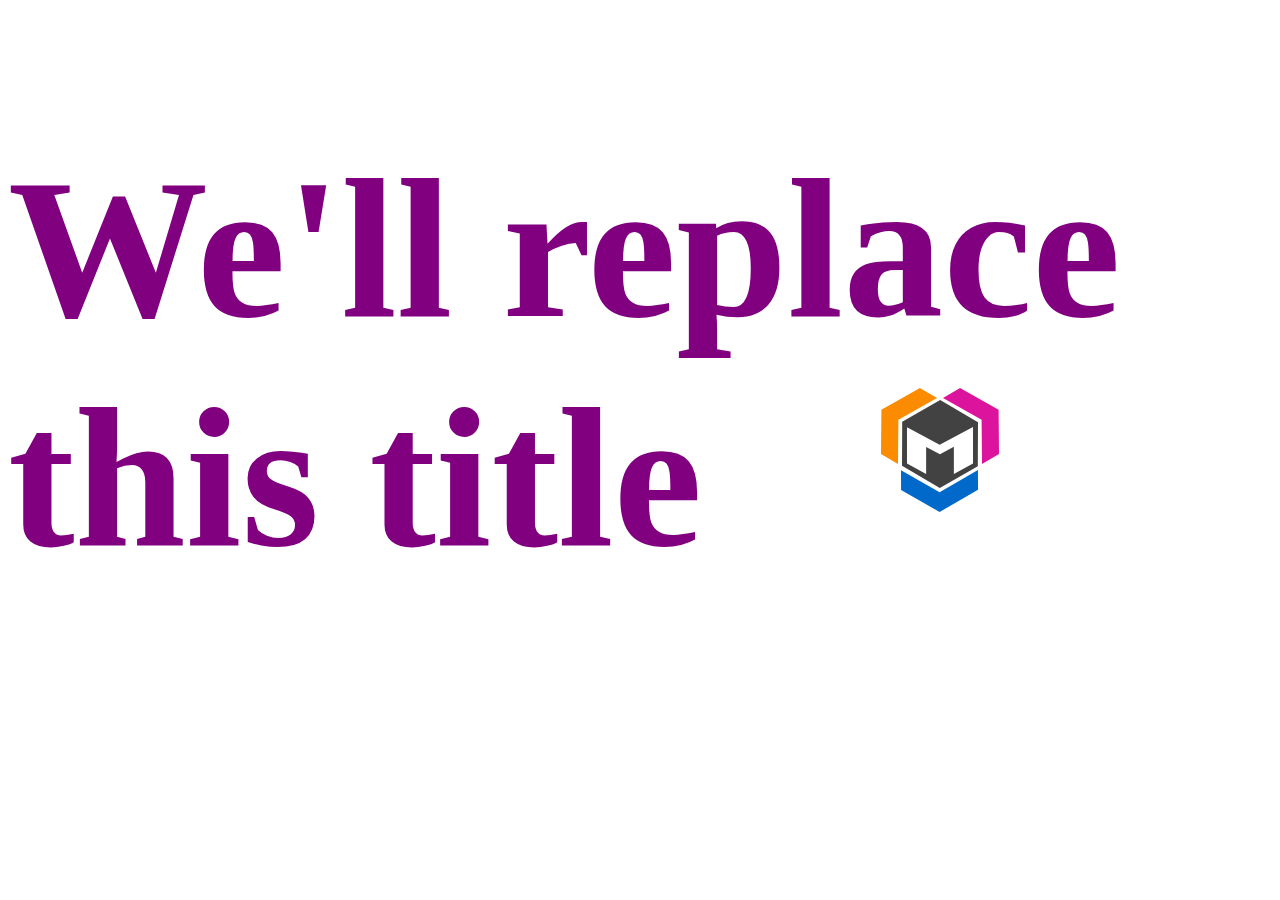
<file: Clicks/index.html>
<!doctype html>
<html>
<head>
    <title>Clicks!</title>
    <link rel="stylesheet" href="clicks.css">
</head>
<body>
    <h1 class="page-title">We'll replace this title</h1>
    <img src="icon128.svg" class="logo">
    <script src="jquery-2.1.0.js"></script>
    <script src="clicks.js"></script>
</body>
</html>
</file>
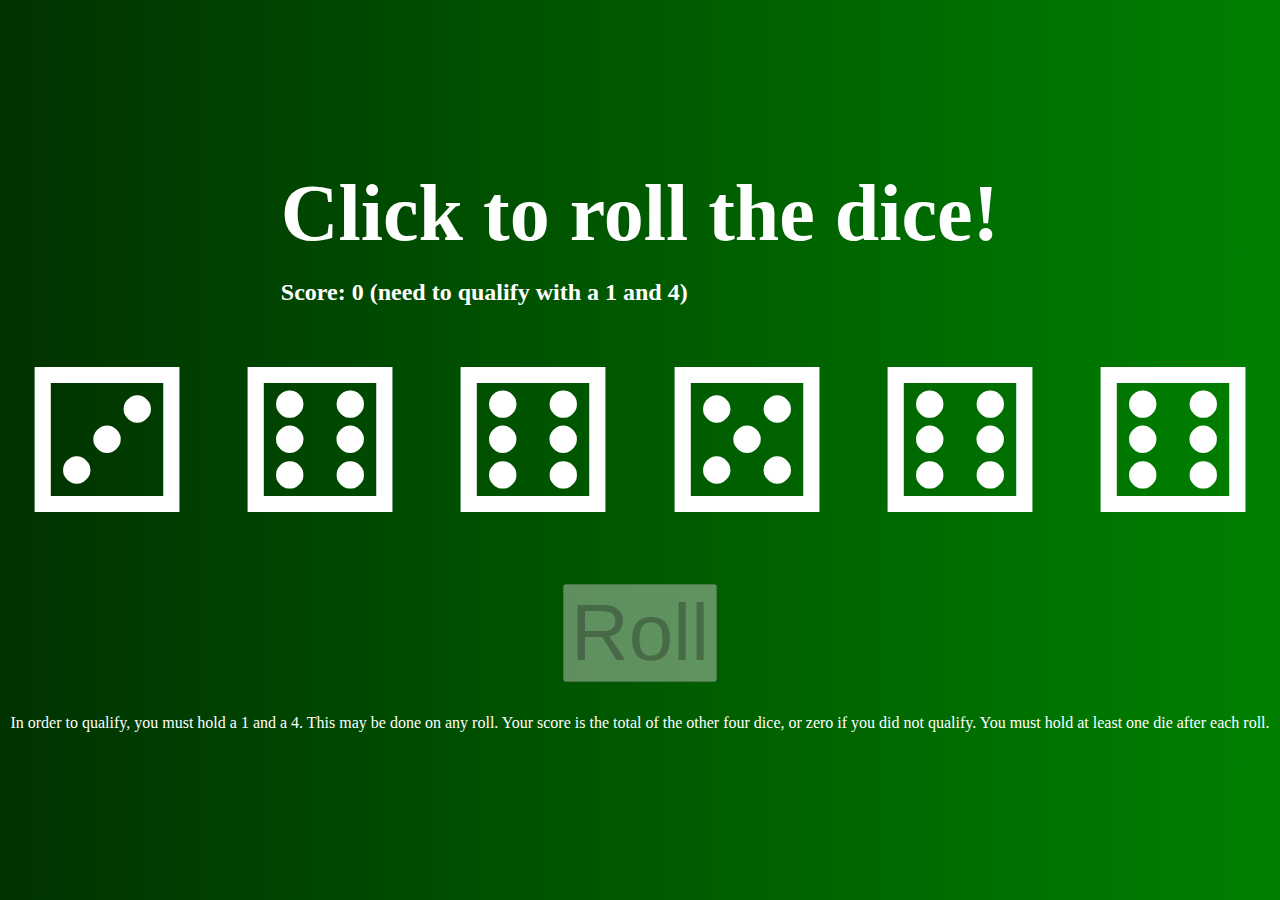
<file: Intro Dice Game/index.html>
<!doctype html>
<html>
<head>
    <title>Dice!</title>
    <link rel="stylesheet" href="dice.css">
</head>
<body>
    <div class="game">
        <header>
            <h1>Click to roll the dice!</h1>
            <h2>Score: <span class="score"></span></h2>
        </header>
        <ul class="dice">
            <li class="die" data-roll="1"></li>
            <li class="die" data-roll="2"></li>
            <li class="die" data-roll="3"></li>
            <li class="die" data-roll="4"></li>
            <li class="die" data-roll="5"></li>
            <li class="die" data-roll="6"></li>
        </ul>
        <nav class="buttons">
            <button class="roll">Roll</button>
            <button class="play-again">Play Again</button>
        </nav>
        <footer>
            In order to qualify, you must hold a 1 and a 4. This may be done on any roll. Your score is the total of the other four dice, or zero if you did not qualify. You must hold at least one die after each roll.
        </footer>
    </div>
    <script src="jquery-2.1.0.js"></script>
    <script src="dice.js"></script>
</body>
</html>
</file>
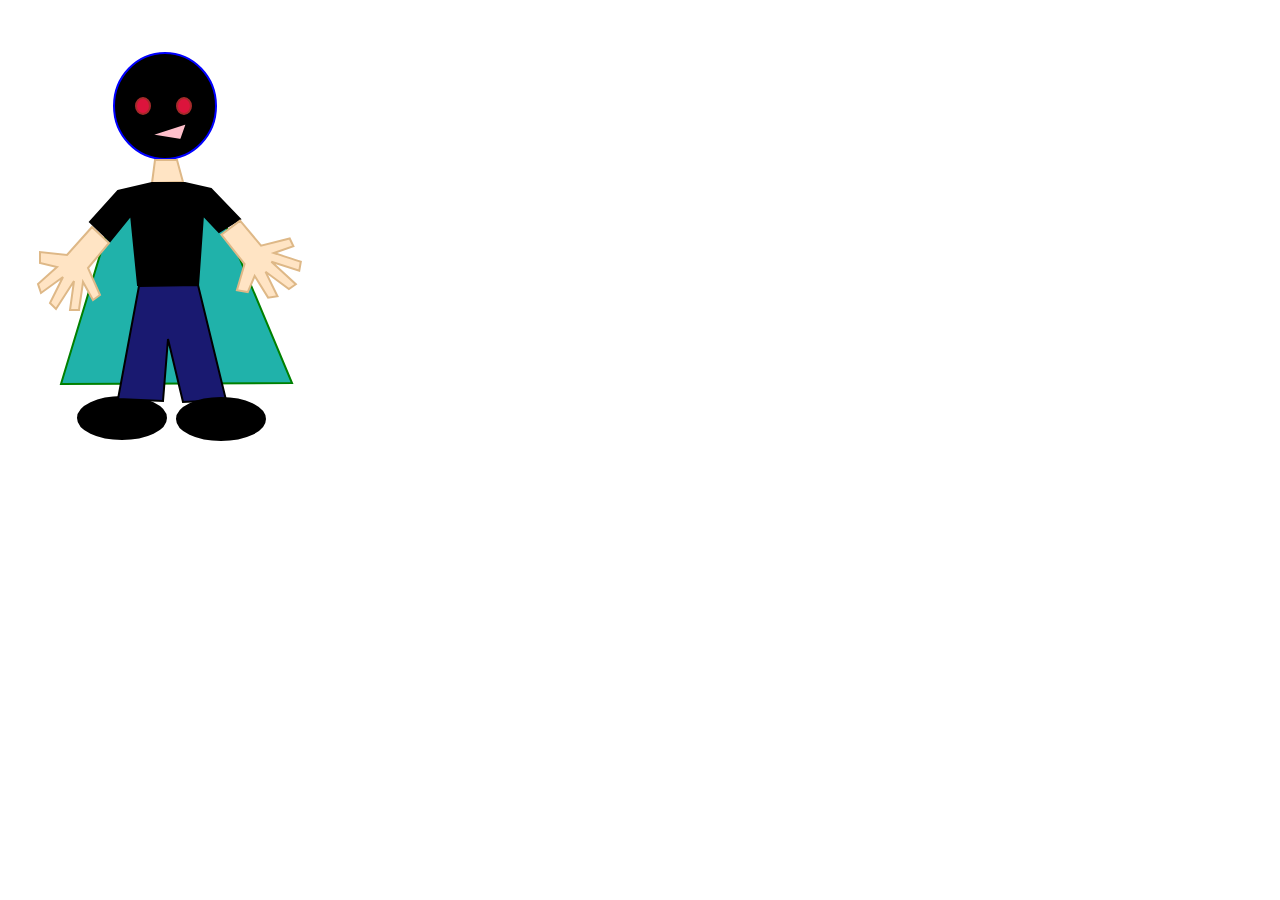
<file: avatar.html>
<!doctype html>
<html>
<head>
    <title>Avatar with CSS</title>
    <link href="avatar.css" rel="stylesheet" type="text/css">
</head>
<body>
<!-- The graphic below was originally created with SVG-edit - http://svg-edit.googlecode.com/ -->
<!-- EXTRA CREDIT: Create your own shape at http://svg-edit.googlecode.com/ and paste it in between the tags "DRAWING START" and "DRAWING END"-->
<!-- DRAWING START -->
    <svg width="320" height="480" viewBox="0 0 320 480">
        <g class="avatar">
            <path id="cape" d="m111,184l-58,192l231,-1l-81,-193l-92,2z"/>
            <path id="head" class="body" d="m106,98c0,-29.28177 22.82321,-53 51,-53c28.17679,0 51,23.71823 51,53c0,29.28177 -22.82321,53 -51,53c-28.17679,0 -51,-23.71823 -51,-53z"/>
            <path id="neck" class="body" d="m144,175l3,-23l22,0l6,22l-31,1z"/>
            <path id="left-arm" class="arm left body" d="m84,219l-25,28l-27,-3l0,11l17,4l-19,17l3,9l22,-16l-13,26l6,6l18,-28l-4,29l9,0c1.33334,-10.33334 2.66666,-17.66666 4,-28l10,18l7,-5l-12,-27l21,-25l-17,-16z"/>
            <path id="shirt" d="m144,175l-34,8l-28,31l20,19l21,-26l7,70l60,1l5,-71l16,17l21,-13l-29,-30l-26,-6l-33,0z"/>
            <path id="right-arm" class="arm right body" transform="rotate(-80 251 252)" d="m269.5,210.5l-25,28l-27,-3l0,11l17,4l-19,17l3,9l22,-16l-13,26l6,6l18,-28l-4,29l9,0c1.33334,-10.33334 2.66666,-17.66666 4,-28l10,18l7,-5l-12,-27l21,-25l-17,-16z"/>
            <ellipse id="left-shoe" class="shoe left" ry="21" rx="44" cy="410" cx="114"/>
            <path id="pants" d="m131,278l-21,113l45,2l5,-62l15,63l43,-2l-28,-115l-59,1z"/>
            <ellipse id="right-shoe" class="shoe right" ry="21" rx="44" cy="411" cx="213"/>
            <ellipse id="left-eye" class="eye left" ry="8" rx="7" cy="98" cx="135"/>
            <ellipse id="right-eye" class="eye right" ry="8" rx="7" cy="98" cx="176"/>
            <path id="mouth" d="m142,127l37,-12l-6,17l-31,-5z"/>
        </g>
    </svg>
<!-- DRAWING END -->
</body>
</html>
</file>
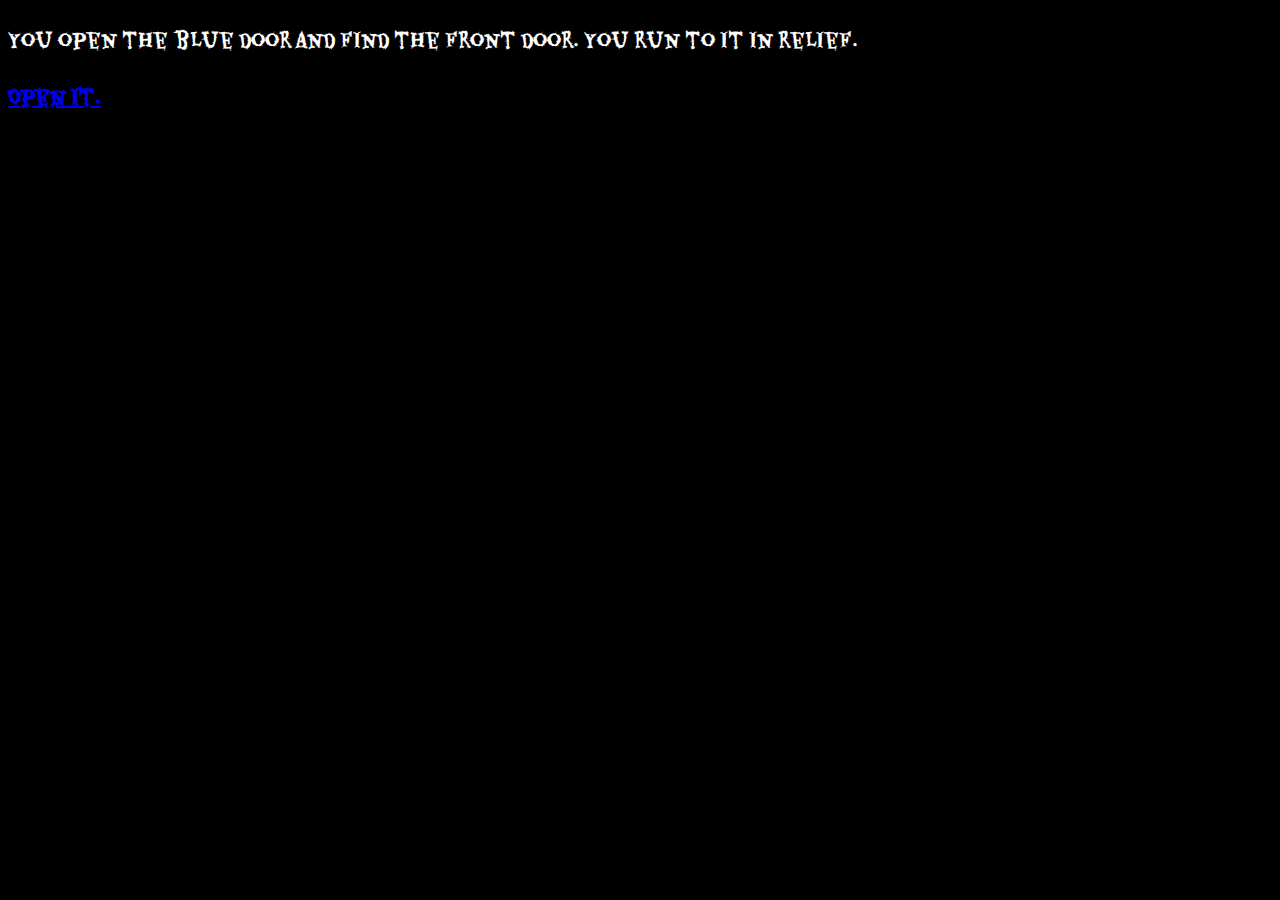
<file: Bluedoor.html>
<!doctype html>
<html>
<link rel="stylesheet" href="doorgame.css">
<link href='http://fonts.googleapis.com/css?family=Eater' rel='stylesheet' type='text/css'>
<body background="http://dailyhomerenotips.com/wp-content/uploads/2008/12/replacement-front-door-from-inside.jpg">
<p>You open the blue door and find the front door. You run to it in relief.</p>   
<p><b><a href="Frontdoor.html">Open it.</a></b></p>
    
</body>
</html>
</file>
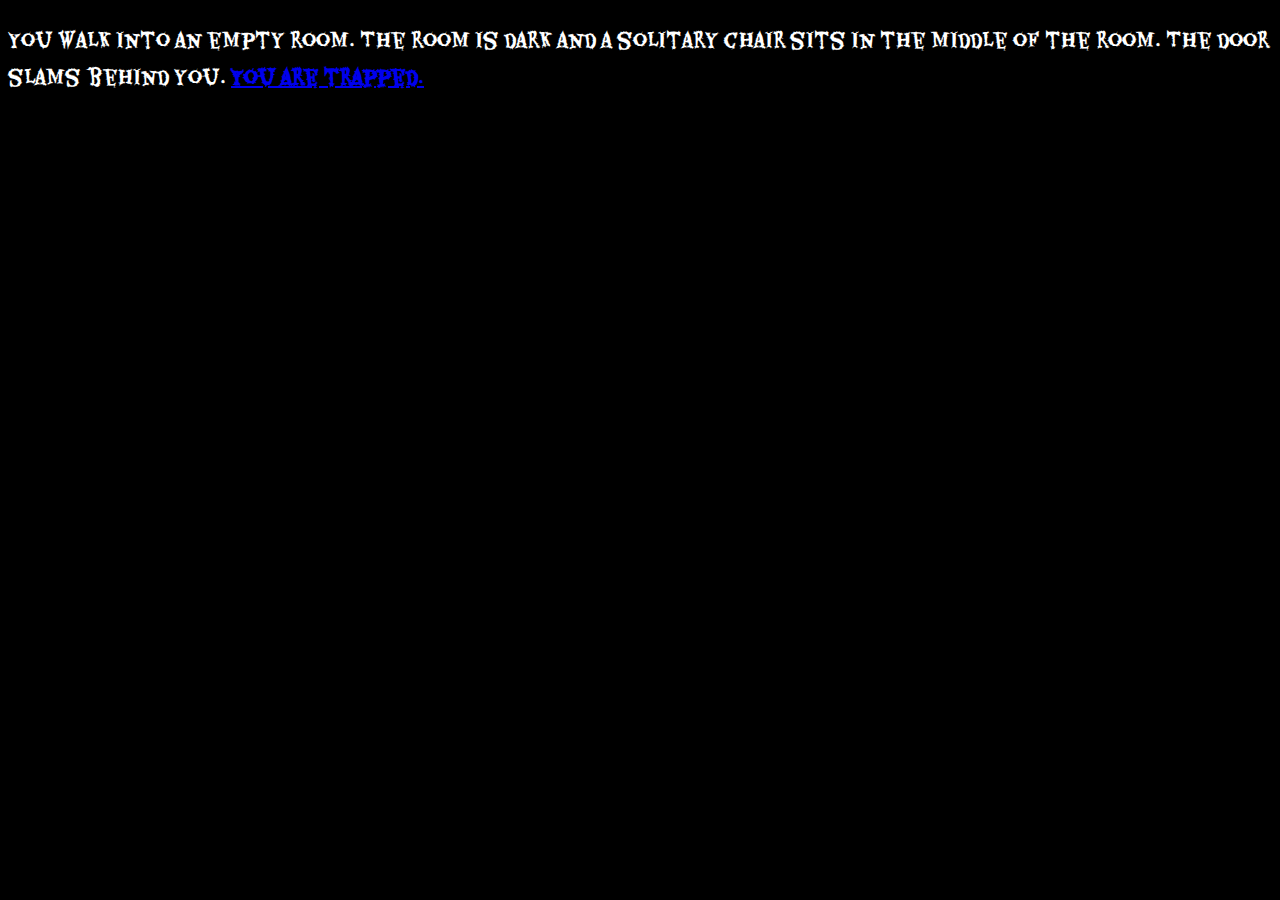
<file: Browndoor.html>
<!doctype html>
<html>
<link rel="stylesheet" href="doorgame.css">
<link href='http://fonts.googleapis.com/css?family=Eater' rel='stylesheet' type='text/css'>
<body background="http://1.bp.blogspot.com/-dSAaT5l_vM8/Tgm3DDgfIyI/AAAAAAAAAEI/6mewBrZr2p8/s1600/empty_room_by_mimose_stock.jpg">
<p style=color:white;font-size:20px;>You walk into an empty room. The room is dark and a solitary chair sits in the middle of the room. The door slams behind you. <b><a href="doorgame.html"> You are trapped</b>.</a></p>
</body>
</html>
</file>
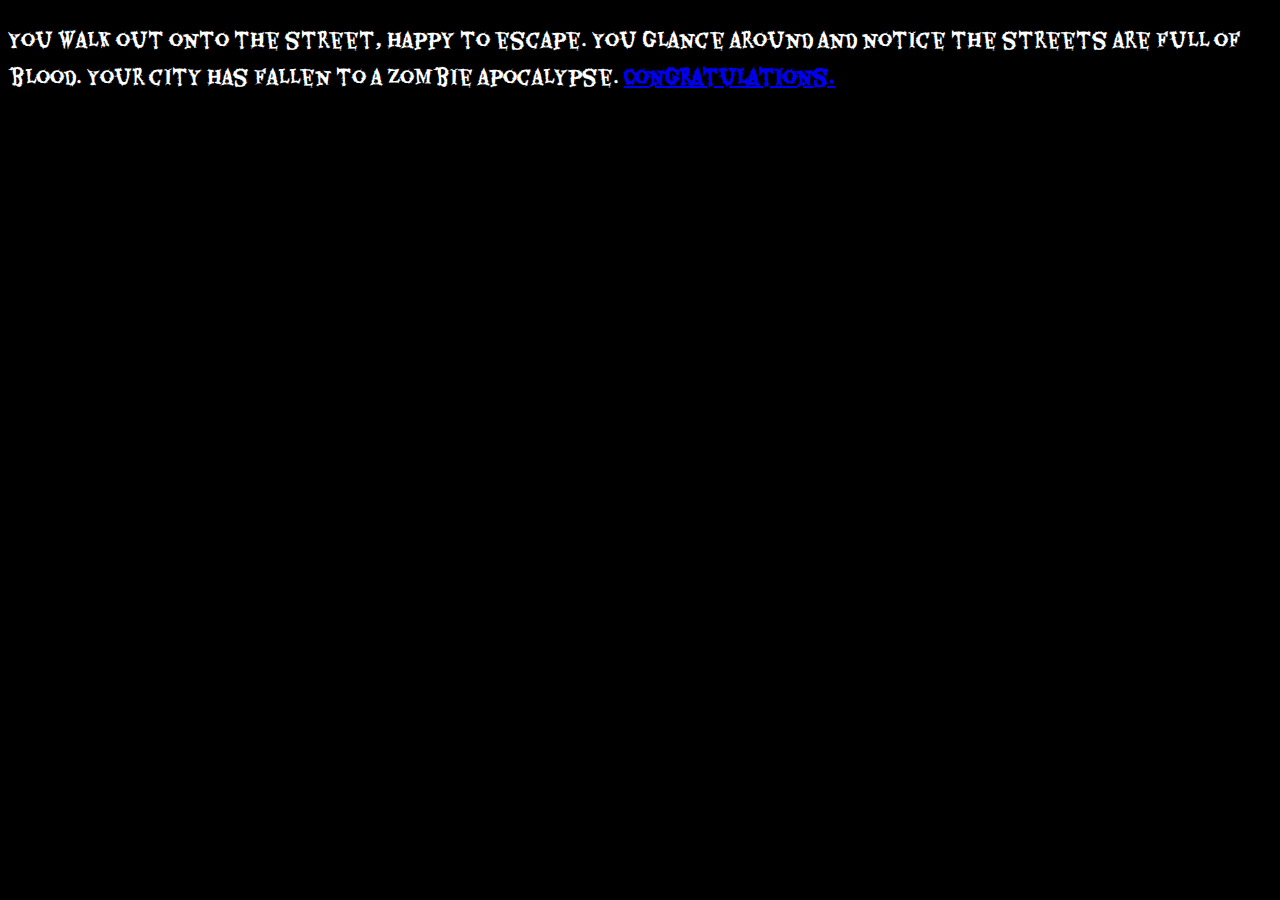
<file: Frontdoor.html>
<!doctype html>
<html>
<link rel="stylesheet" href="doorgame.css">
<link href='http://fonts.googleapis.com/css?family=Eater' rel='stylesheet' type='text/css'>
<body background="http://th08.deviantart.net/fs51/PRE/i/2009/308/5/3/year_1_AH___Zombie_Apocalypse_by_thegreatspoo.jpg">
<p>You walk out onto the street, happy to escape. You glance around and notice the streets are full of blood. Your city has fallen to a zombie apocalypse. <a href="doorgame.html"><b>Congratulations.</b></a></p>   
    
    
</body>



</html>
</file>
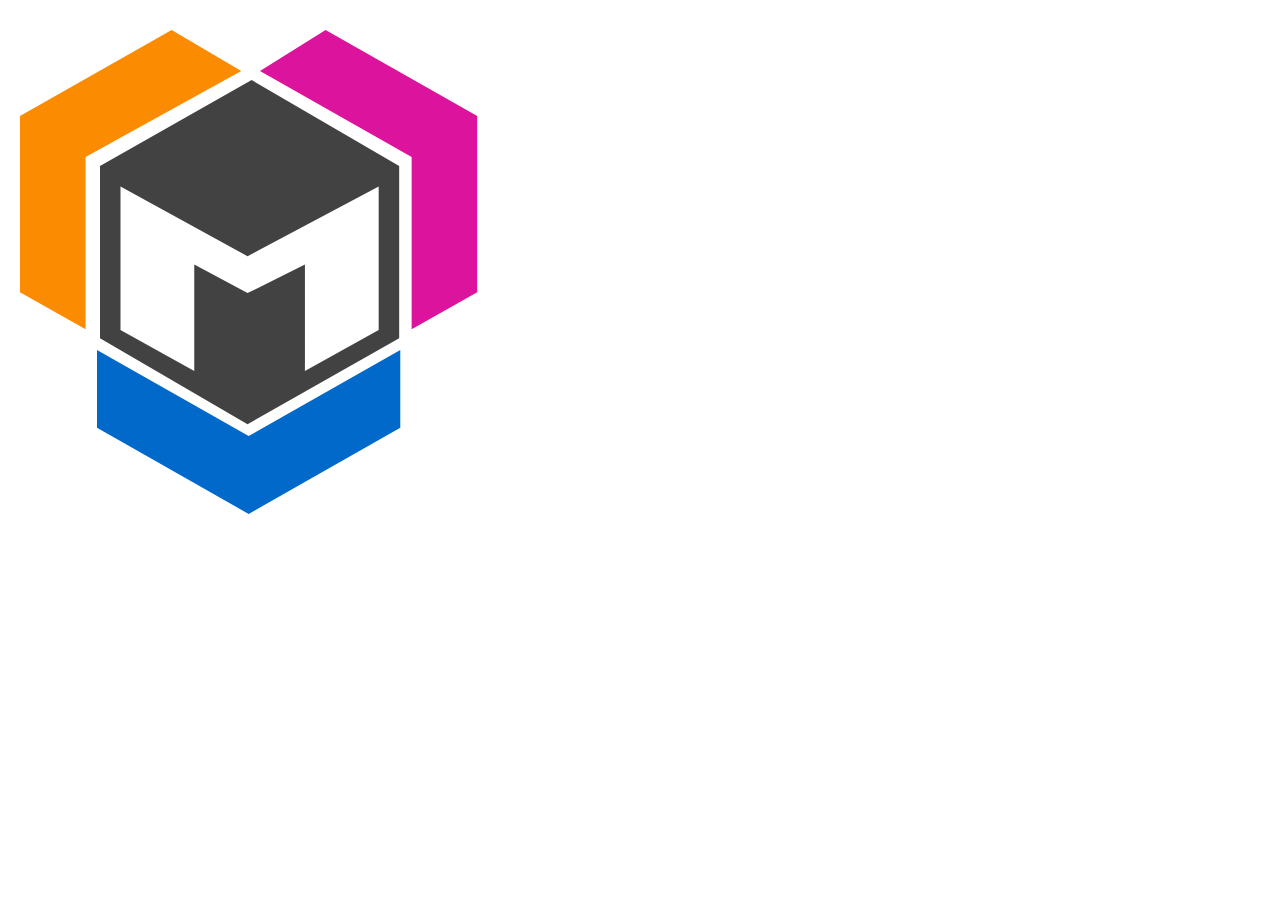
<file: logo.html>
<!doctype html>
<html>
<head>
    <title>Mission Bit Logo</title>
    <link rel="stylesheet" href="logo.css">
</head>
<body>
    <svg id="logo-center" viewBox="0 0 122 122">
        <path d="M37,0 L0,21 L0,63 L36,84 L73,63 L73,21 L37,0 Z M68,26 L68,61 L50,71 L50,45 L36,52 L23,45 L23,71 L5,61 L5,26 L36,43 L68,26 Z" fill="#424242" />
    </svg>
    <svg id="logo-top-right" viewBox="0 0 122 122">
        <path d="M0,10 L16,0 L53,21 L53,64 L37,73 L37,31" fill="#DC139C"/>
    </svg>
    <svg id="logo-top-left" viewBox="0 0 122 122">
        <path d="M54,10 L37,0 L0,21 L0,64 L16,73 L16,31" fill="#FB8B00"/>
    </svg>
    <svg id="logo-bottom" viewBox="0 0 122 122">
        <path d="M0,0 L0,19 L 37,40 L 74,19 L74,0 L37,21" fill="#0169C9"/>
    </svg>
</body>
</html>
</file>
<file: Clicks/clicks.css>
h1.page-title {
    color:purple;
    font-size:200px;
}
h1.clicked {
    color: darksalmon;
}
img.logo {
    position: absolute;
    left: 50%;
    top: 50%;
    width: 128px;
    height: 128px;
    margin-left: -64px;
    margin-top: -64px;
}
</file>
<file: Intro Dice Game/dice.css>
body {
    background: linear-gradient(to left, green, #003300);
    height: 100%;
    background-repeat: no-repeat;
    background-attachment: fixed;
    margin: 0;
    color: white;
}

div.game {
    position: absolute;
    padding: 0;
    left: 0;
    top: 0;
    margin: 0;
    width: 100%;
    height: 100%;
    display: flex;
    flex-direction: column;
    justify-content: center;
    align-content: center;
    align-items: center;
}

footer {
    padding-top: 2em;
}

h1 {
    margin: auto;
    font-size: 80px;
    -webkit-user-select: none;
}

nav.buttons {
    padding: 0;
    margin: 0;
    width: 100%;
    text-align: center;
}

nav.buttons button {
    font-size: 80px;
}

ul.dice {
    padding: 0;
    margin: 0;
    width: 100%;
    display: flex;
    flex-direction: row;
    justify-content: center;
    align-content: center;
    align-items: center;
}

.die:hover {
    cursor: default;
}

.die.selectable:hover {
    background-color: rgba(255,255,255,0.2);
    cursor: pointer;
}

.die.hold {
    opacity: 0.8;
    background-color: rgba(0, 0, 0, 0.4);
}

.die.selectable.hold {
    background-color: rgba(255,255,255,0.4);
}

.score.invalid::after {
    content: " (need to qualify with a 1 and 4)"
}

.die[data-roll="1"]::before {
    content: "\2680";
}
.die[data-roll="2"]::before {
    content: "\2681";
}
.die[data-roll="3"]::before {
    content: "\2682";
}
.die[data-roll="4"]::before {
    content: "\2683";
}
.die[data-roll="5"]::before {
    content: "\2684";
}
.die[data-roll="6"]::before {
    content: "\2685";
}

.hide {
    display: none;
}

.die {
    -webkit-user-select: none;
    display: inline-flex;
    flex: 1 1 auto;
    padding-bottom: 0.125em;
    justify-content: center;
    align-self: auto;
    font-size: 200px;
    color: white;
}
</file>
<file: avatar.css>
/*

Resources:

Learn more about colors here:
- https://developer.mozilla.org/en-US/docs/Web/CSS/color_value

Having trouble with overriding rules? Learn about CSS specificity:

- http://specificity.keegan.st/
- https://developer.mozilla.org/en-US/docs/Web/CSS/Specificity

For more challenge, try using gradients!
- https://developer.mozilla.org/en-US/docs/Web/Guide/CSS/Using_CSS_gradients

Want to change more about how it looks? See the full list of
SVG Presentation Attributes:

- https://developer.mozilla.org/en-US/docs/Web/SVG/Attribute#Presentation_attributes

*/

.avatar {
    /* this sets default styles for everything in the avatar group */
    stroke-width: 2;
    fill: white;
    stroke: black;
}

.body {
    /* Your code here! 
	 * Examples of how to set colors:
	fill: red;
	fill: rgb(243, 191, 189);
	fill: rgba(243, 191, 189, 0.5);
    fill: hsl(180, 70%, 50%);
    
    * You can even change the color and style of the line! Examples:
	stroke: #FFF000;
    stroke-width: 1;
	*/
    fill: bisque;
}

.eye {
    stroke: brown;
    fill: crimson;
}

.arm {
    fill: bisque;
    stroke: burlywood;
    
}

.shoe {
    fill:black;
    

}

.left {
    
}

.right {
}

#head {
    fill:black;
    stroke:blue;

}

#right-eye {
}

#left-eye {
}

#neck {
    stroke:burlywood;
}

#shirt {
    fill:black;
}

#cape {
    fill:lightseagreen;
    stroke:green;
}

#mouth {
    fill:pink;
}

#pants {
    fill:midnightblue;
}

#left-arm {
}

#right-arm {
}

#left-shoe {
}

#right-shoe {
}
</file>
<file: doorgame.css>
body {
    background-repeat:no-repeat;
    background-size:cover;
    color:white;
    font-size:20px;
    text-shadow:3px 3px 2px black;
    font-family: 'Eater', cursive;
    background-color:black;
}
</file>
<file: logo.css>
svg {
    stroke: none;
    width: 500px;
    height: 500px;
}

#logo-center {
    position: absolute;
    top: 80px;
    left: 100px;
}

#logo-top-left {
    position: absolute;
    top:30px;
    left: 20px;
}

#logo-top-right {
    position: absolute;
    top: 30px;
    left: 260px;
}

#logo-bottom {
    position: absolute;
    top: 350px;
    left: 97px;
}
</file>
